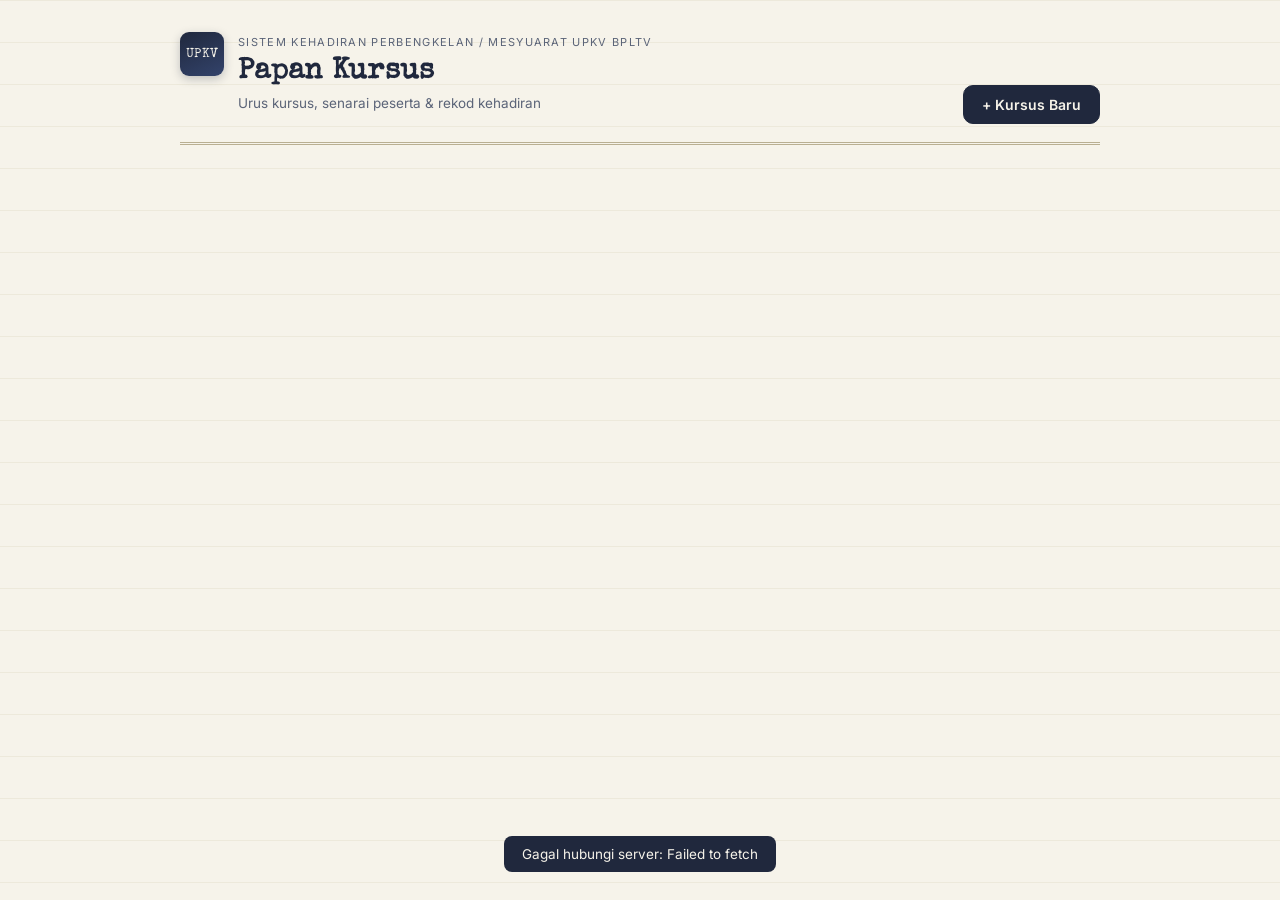
<file: index.html>
<!DOCTYPE html>
<html lang="ms">
<head>
<meta charset="UTF-8">
<meta name="viewport" content="width=device-width, initial-scale=1.0">
<title>Daftar Kehadiran Kursus</title>
<link rel="manifest" href="manifest.json">
<meta name="theme-color" content="#20283D">
<link rel="icon" href="assets/icon-192.png">
<link rel="apple-touch-icon" href="assets/icon-192.png">
<link rel="stylesheet" href="style.css">
</head>
<body>
<div class="wrap">

  <div class="masthead">
    <div class="masthead-left">
      <div class="brand-mark">UPKV</div>
      <div>
        <p class="eyebrow">Sistem Kehadiran Perbengkelan / Mesyuarat UPKV BPLTV</p>
        <h1>Papan Kursus</h1>
        <p class="sub">Urus kursus, senarai peserta &amp; rekod kehadiran</p>
      </div>
    </div>
    <button class="btn" id="btnBaru">+ Kursus Baru</button>
  </div>

  <div id="kursusGrid" class="kursus-grid"></div>
  <div id="emptyState" class="empty-state" style="display:none">
    <div class="stamp-mark">BELUM ADA KURSUS</div>
    <p>Mulakan dengan menambah kursus pertama anda.</p>
  </div>

</div>

<!-- Modal: Kursus Baru -->
<dialog id="modalBaru">
  <form id="formBaru">
    <div class="modal-head">
      <h2>Kursus Baru</h2>
      <button type="button" class="modal-close" id="btnTutup">&times;</button>
    </div>
    <div class="modal-body">
      <div class="field">
        <label>Nama Kursus</label>
        <input type="text" name="nama" required placeholder="cth: Bengkel Kenderaan Elektrik Siri 3">
      </div>
      <div class="row-2">
        <div class="field">
          <label>Tarikh Mula</label>
          <input type="date" name="tarikhMula" required>
        </div>
        <div class="field">
          <label>Tarikh Tamat <span style="text-transform:none; font-weight:400;">(jika berbeza)</span></label>
          <input type="date" name="tarikhTamat">
        </div>
      </div>
      <div class="row-2">
        <div class="field">
          <label>Masa</label>
          <input type="text" name="masa" placeholder="cth: 8:30 AM - 1:00 PM">
        </div>
        <div class="field">
          <label>Lokasi</label>
          <input type="text" name="lokasi" placeholder="cth: Bengkel Automotif A">
        </div>
      </div>
      <div class="field">
        <label>Anjuran</label>
        <input type="text" name="anjuran" placeholder="cth: BPLTV / Jabatan Teknologi Automotif">
      </div>
      <div class="field">
        <label>Kawasan Kehadiran GPS <span style="text-transform:none; font-weight:400;">(pilihan — anti-tipu lokasi)</span></label>
        <div class="row-2" style="margin-bottom:10px;">
          <input type="text" name="lat" id="fldLat" placeholder="Latitud" readonly>
          <input type="text" name="lon" id="fldLon" placeholder="Longitud" readonly>
        </div>
        <div class="row-2">
          <button type="button" class="btn sm ghost" id="btnGpsSini">📍 Guna Lokasi Semasa</button>
          <input type="number" name="radius" id="fldRadius" placeholder="Radius (meter, lalai 100)" min="10">
        </div>
        <p class="hint" id="gpsHint">Kosongkan kalau tak perlu had lokasi. Kalau diisi, berdiri di lokasi program semasa cipta kursus, klik "Guna Lokasi Semasa" — peserta wajib berada dalam radius ni untuk sahkan kehadiran.</p>
      </div>
      <div class="field">
        <label>Kod Kehadiran <span style="text-transform:none; font-weight:400;">(pilihan — cegah kawan tap bagi pihak)</span></label>
        <div class="row-2">
          <input type="text" name="kod" id="fldKod" placeholder="Kosong = tiada kod diperlukan" maxlength="8">
          <button type="button" class="btn sm ghost" id="btnJanaKod">🎲 Jana Kod</button>
        </div>
        <p class="hint">Kalau diisi, peserta WAJIB masukkan kod ni untuk sahkan kehadiran. Kod TIDAK dipaparkan automatik pada peserta — sebut/tayang kod ni sendiri di lokasi program (papan putih/projektor) supaya cuma orang yang hadir fizikal tahu kod tu.</p>
      </div>
      <div class="field">
        <label>Senarai Peserta (pilihan — boleh tambah kemudian)</label>
        <textarea name="senaraiPeserta" placeholder="Satu peserta satu baris — nama sahaja pun cukup:
Ahmad bin Ali
Siti Aminah, , Teknologi Elektronik" required></textarea>
        <p class="hint">Format: Nama, No. KP (tak perlu diisi), Jabatan (pilihan). No. KP akan disimpan automatik bila peserta sahkan kehadiran sendiri di kiosk.</p>
      </div>
    </div>
    <div class="modal-foot">
      <button type="button" class="btn ghost" id="btnBatal">Batal</button>
      <button type="submit" class="btn" id="btnSimpan">Simpan Kursus</button>
    </div>
  </form>
</dialog>

<script src="app.js"></script>
<script>
const modal = document.getElementById("modalBaru");
document.getElementById("btnBaru").onclick = () => modal.showModal();
document.getElementById("btnTutup").onclick = () => modal.close();
document.getElementById("btnBatal").onclick = () => modal.close();

function statTag(status){
  return status === "Tamat" ? '<span class="status-tag tamat">Tamat</span>' : '<span class="status-tag">Aktif</span>';
}

function renderKursus(list){
  const grid = document.getElementById("kursusGrid");
  const empty = document.getElementById("emptyState");
  if (!list.length){
    grid.innerHTML = "";
    empty.style.display = "block";
    return;
  }
  empty.style.display = "none";
  grid.innerHTML = list.map(k => {
    const pct = k.jumlahPeserta ? Math.round((k.jumlahHadir / k.jumlahPeserta) * 100) : 0;
    return `
    <div class="card kursus-card ${k.status === "Tamat" ? "tamat" : ""}">
      ${statTag(k.status)}
      <h3>${escapeHtml(k.nama)}</h3>
      <div class="meta">
        <div>📅 <b>${escapeHtml(k.tarikh)}</b> ${k.masa ? "· " + escapeHtml(k.masa) : ""}</div>
        ${k.lokasi ? `<div>📍 ${escapeHtml(k.lokasi)}</div>` : ""}
        ${k.anjuran ? `<div>🏷️ ${escapeHtml(k.anjuran)}</div>` : ""}
      </div>
      <div class="progress-row">
        <div class="progress-track"><div class="progress-fill" style="width:${pct}%"></div></div>
        <span class="progress-num">${k.jumlahHadir}/${k.jumlahPeserta}</span>
      </div>
      <div class="actions">
        <a class="btn sm" href="kursus.html?id=${k.id}">Urus Peserta</a>
        <a class="btn sm ghost" href="checkin.html?id=${k.id}" target="_blank">Buka Daftar Kehadiran ↗</a>
        <button type="button" class="btn sm danger" data-delete="${k.id}" data-nama="${escapeHtml(k.nama)}" style="margin-left:auto;">🗑️ Padam</button>
      </div>
    </div>`;
  }).join("");
}

document.getElementById("kursusGrid").addEventListener("click", async (e) => {
  const btn = e.target.closest("[data-delete]");
  if (!btn) return;
  const id = btn.dataset.delete;
  const nama = btn.dataset.nama;
  if (!confirm(`Padam kursus "${nama}"?\n\nIni akan padam SEMUA rekod peserta & kehadiran kursus ni sekali. Tindakan ini TIDAK boleh dibatalkan.`)) return;
  btn.disabled = true; btn.textContent = "Memadam...";
  const res = await apiPost("deleteKursus", { id });
  if (res.error){ showToast(res.error); btn.disabled = false; btn.textContent = "🗑️ Padam"; return; }
  showToast("Kursus dipadam");
  load();
});

async function load(){
  const res = await apiGet("listKursus");
  if (res.error){ showToast(res.error); return; }
  renderKursus(res.kursus || []);
}

document.getElementById("btnJanaKod").addEventListener("click", () => {
  const kod = String(Math.floor(1000 + Math.random() * 9000));
  document.getElementById("fldKod").value = kod;
});

document.getElementById("btnGpsSini").addEventListener("click", async () => {
  const btn = document.getElementById("btnGpsSini");
  const hint = document.getElementById("gpsHint");
  btn.disabled = true; btn.textContent = "📍 Mengesan lokasi...";
  try {
    const pos = await getCurrentPositionAsync();
    document.getElementById("fldLat").value = pos.coords.latitude.toFixed(6);
    document.getElementById("fldLon").value = pos.coords.longitude.toFixed(6);
    if (!document.getElementById("fldRadius").value) document.getElementById("fldRadius").value = 100;
    hint.textContent = "Lokasi semasa berjaya diambil (ketepatan ~" + Math.round(pos.coords.accuracy) + "m). Peserta wajib berada dalam radius ni untuk sahkan kehadiran.";
  } catch (err) {
    hint.textContent = "Gagal dapatkan lokasi — pastikan anda benarkan akses GPS pada pelayar. (" + err.message + ")";
  }
  btn.disabled = false; btn.textContent = "📍 Guna Lokasi Semasa";
});

document.getElementById("formBaru").addEventListener("submit", async (e) => {
  e.preventDefault();
  const fd = new FormData(e.target);
  const payload = Object.fromEntries(fd.entries());
  const btn = document.getElementById("btnSimpan");
  btn.disabled = true; btn.textContent = "Menyimpan...";
  const res = await apiPost("createKursus", payload);
  btn.disabled = false; btn.textContent = "Simpan Kursus";
  if (res.error){ showToast(res.error); return; }
  modal.close();
  e.target.reset();
  showToast("Kursus berjaya dicipta");
  load();
});

load();
registerServiceWorker();
</script>
</body>
</html>
</file>
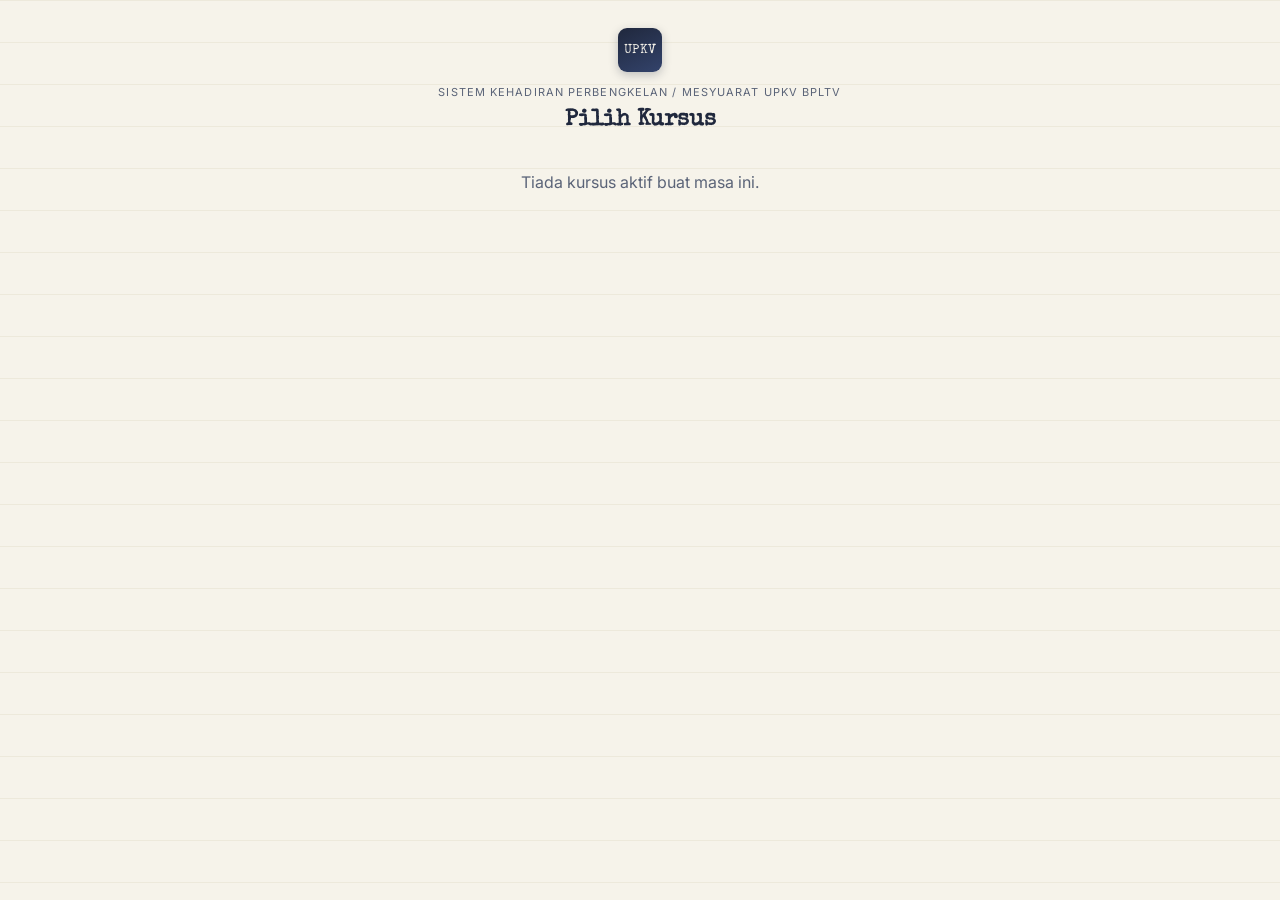
<file: checkin.html>
<!DOCTYPE html>
<html lang="ms">
<head>
<meta charset="UTF-8">
<meta name="viewport" content="width=device-width, initial-scale=1.0">
<title>Daftar Kehadiran</title>
<link rel="manifest" href="manifest.json">
<meta name="theme-color" content="#20283D">
<meta name="mobile-web-app-capable" content="yes">
<meta name="apple-mobile-web-app-capable" content="yes">
<meta name="apple-mobile-web-app-status-bar-style" content="black-translucent">
<meta name="apple-mobile-web-app-title" content="Kehadiran UPKV">
<link rel="icon" href="assets/icon-192.png">
<link rel="apple-touch-icon" href="assets/icon-192.png">
<link rel="stylesheet" href="style.css">
</head>
<body>
<div class="kiosk" id="pickerView" style="display:none">
  <div class="kiosk-head">
    <div class="brand-mark">UPKV</div>
    <p class="eyebrow">Sistem Kehadiran Perbengkelan / Mesyuarat UPKV BPLTV</p>
    <h1>Pilih Kursus</h1>
  </div>
  <div class="kursus-picker" id="pickerList"></div>
</div>

<div class="kiosk" id="checkinView" style="display:none">
  <div class="kiosk-head">
    <div class="brand-mark">UPKV</div>
    <p class="eyebrow" id="tarikhKursus"></p>
    <h1 id="namaKursus"></h1>
  </div>
  <div class="kiosk-count">Kehadiran: <b id="countHadir">0</b> / <span id="countTotal">0</span> peserta</div>
  <p id="geofenceHint" class="install-hint" style="display:none; margin-top:-14px;">📍 Program ini perlukan pengesahan lokasi GPS untuk sahkan kehadiran</p>
  <div class="search-box">
    <input type="text" id="cari" placeholder="Taip nama anda..." autofocus>
  </div>
  <div class="result-list" id="resultList"></div>
  <p id="installHint" class="install-hint" style="display:none">📲 Nak pasang app ni kat skrin utama telefon? <button type="button" id="btnInstall" class="btn sm ghost">Pasang App</button></p>
</div>

<!-- Modal: Sahkan No. KP -->
<dialog id="modalIc">
  <form id="formIc">
    <div class="modal-head">
      <h2>Sahkan Kehadiran</h2>
      <button type="button" class="modal-close" id="icClose">&times;</button>
    </div>
    <div class="modal-body">
      <p style="margin-top:0; color:var(--ink-soft);">Untuk: <b id="icNamaPeserta" style="color:var(--ink);"></b></p>
      <p id="icModeHint" class="hint" style="margin-top:-8px; margin-bottom:14px;"></p>
      <div class="field" id="kodField" style="display:none;">
        <label>Kod Program</label>
        <input type="text" id="kodInput" placeholder="Kod yang diberikan di lokasi program" autocomplete="off">
      </div>
      <div class="field">
        <label>No. Kad Pengenalan (tanpa "-")</label>
        <input type="text" id="icInput" inputmode="numeric" maxlength="14" placeholder="cth: 900101011234" required autocomplete="off">
        <p class="hint" id="icError" style="color:var(--rust); display:none;"></p>
      </div>
    </div>
    <div class="modal-foot">
      <button type="button" class="btn ghost" id="icBatal">Batal</button>
      <button type="submit" class="btn" id="icSahkan">Sahkan</button>
    </div>
  </form>
</dialog>

<div class="stamp-overlay" id="stampOverlay">
  <div class="stamp-card">
    <div class="mark">✓ HADIR</div>
    <div class="who" id="stampNama"></div>
    <div class="when" id="stampMasa"></div>
    <button type="button" class="btn sm" id="btnSijil" style="margin-top:18px;">🎓 Muat Turun Sijil</button>
    <div><button type="button" class="btn sm ghost" id="btnTutupStamp" style="margin-top:10px;">Tutup</button></div>
  </div>
</div>

<script src="app.js"></script>
<script>
let pesertaCache = [];
let kursusInfo = null;
let pendingPeserta = null;
const id = qs("id");

async function loadPicker(){
  document.getElementById("pickerView").style.display = "block";
  const res = await apiGet("listKursus");
  const aktif = (res.kursus || []).filter(k => k.status === "Aktif");
  const wrap = document.getElementById("pickerList");
  if (!aktif.length){
    wrap.innerHTML = `<p style="text-align:center; color:var(--ink-soft)">Tiada kursus aktif buat masa ini.</p>`;
    return;
  }
  wrap.innerHTML = aktif.map(k => `
    <div class="pick-item" data-id="${k.id}">
      <h3>${escapeHtml(k.nama)}</h3>
      <div class="meta">${escapeHtml(k.tarikh)} ${k.masa ? "· " + escapeHtml(k.masa) : ""} ${k.lokasi ? "· " + escapeHtml(k.lokasi) : ""}</div>
    </div>`).join("");
  wrap.querySelectorAll("[data-id]").forEach(el => {
    el.onclick = () => { window.location.href = "checkin.html?id=" + el.dataset.id; };
  });
}

async function loadCheckin(){
  document.getElementById("checkinView").style.display = "block";
  const res = await apiGet("getKursusPublik", { id });
  if (res.error){ showToast(res.error); return; }
  kursusInfo = res.kursus;
  document.getElementById("namaKursus").textContent = kursusInfo.nama;
  document.getElementById("tarikhKursus").textContent =
    [kursusInfo.tarikh, kursusInfo.masa, kursusInfo.lokasi].filter(Boolean).join(" · ");
  document.getElementById("geofenceHint").style.display = kursusInfo.geofence ? "flex" : "none";
  pesertaCache = res.peserta || [];
  renderCount();
  renderList(pesertaCache);
}

function renderCount(){
  document.getElementById("countTotal").textContent = pesertaCache.length;
  document.getElementById("countHadir").textContent = pesertaCache.filter(p => p.hadir).length;
}

function renderList(list){
  const wrap = document.getElementById("resultList");
  if (!list.length){
    wrap.innerHTML = `<p style="text-align:center; color:var(--ink-soft); padding:20px 0;">Tiada nama sepadan. Sila hubungi urus setia.</p>`;
    return;
  }
  wrap.innerHTML = list.slice(0, 30).map(p => `
    <div class="result-item" data-id="${p.id}">
      <div>
        <div class="name">${escapeHtml(p.nama)}</div>
        ${p.jabatan ? `<div class="sub">${escapeHtml(p.jabatan)}</div>` : ""}
      </div>
      <div>${p.hadir ? '<span class="tag hadir">✓ Sudah Daftar · tap sijil</span>' : '<span class="tag belum">Tap untuk daftar</span>'}</div>
    </div>`).join("");
}

// Tap nama -> buka modal pengesahan No. KP (peserta yang dah hadir pun boleh
// tap semula untuk muat turun sijil, sekali lagi disahkan dengan No. KP).
document.getElementById("resultList").addEventListener("click", (e) => {
  const item = e.target.closest(".result-item");
  if (!item) return;
  const p = pesertaCache.find(x => x.id === item.dataset.id);
  if (!p) return;
  pendingPeserta = p;
  document.getElementById("icNamaPeserta").textContent = p.nama;
  document.getElementById("icModeHint").textContent = p.hadir
    ? "Sudah didaftarkan — masukkan No. KP yang sama seperti semasa daftar pertama untuk muat turun sijil."
    : "Kali pertama? Masukkan No. KP anda — ia akan disimpan sebagai rekod rasmi kehadiran anda.";
  document.getElementById("icInput").value = "";
  document.getElementById("kodInput").value = "";
  document.getElementById("kodField").style.display = kursusInfo.kodRequired ? "block" : "none";
  document.getElementById("icError").style.display = "none";
  document.getElementById("modalIc").showModal();
  setTimeout(() => document.getElementById("icInput").focus(), 50);
});

document.getElementById("icClose").onclick = () => document.getElementById("modalIc").close();
document.getElementById("icBatal").onclick = () => document.getElementById("modalIc").close();

document.getElementById("formIc").addEventListener("submit", async (e) => {
  e.preventDefault();
  const ic = document.getElementById("icInput").value.trim();
  const kod = document.getElementById("kodInput").value.trim();
  const btn = document.getElementById("icSahkan");
  const errEl = document.getElementById("icError");
  errEl.style.display = "none";

  let coords = {};
  if (kursusInfo.geofence) {
    btn.disabled = true; btn.textContent = "Mengesan lokasi GPS...";
    try {
      const pos = await getCurrentPositionAsync();
      coords = { lat: pos.coords.latitude, lon: pos.coords.longitude };
    } catch (err) {
      btn.disabled = false; btn.textContent = "Sahkan";
      errEl.textContent = "Sila benarkan akses lokasi (GPS) — program ini memerlukan pengesahan kawasan. (" + err.message + ")";
      errEl.style.display = "block";
      return;
    }
  }

  btn.disabled = true; btn.textContent = "Menyemak...";
  const res = await apiPost("sahkanKehadiran", { pesertaId: pendingPeserta.id, ic, kod, ...coords });
  btn.disabled = false; btn.textContent = "Sahkan";
  if (res.error){
    errEl.textContent = res.error;
    errEl.style.display = "block";
    return;
  }
  document.getElementById("modalIc").close();
  pendingPeserta.hadir = true;
  renderCount();
  document.getElementById("cari").value = "";
  renderList(pesertaCache);

  document.getElementById("stampNama").textContent = res.nama || pendingPeserta.nama;
  document.getElementById("stampMasa").textContent = res.masa;
  document.getElementById("stampOverlay").classList.add("show");
  document.getElementById("btnSijil").onclick = async () => {
    const dataUrl = await generateSijilDataUrl({
      nama: res.nama || pendingPeserta.nama,
      namaKursus: kursusInfo.nama,
      tarikh: kursusInfo.tarikh,
      lokasi: kursusInfo.lokasi,
    });
    downloadDataUrl(dataUrl, "sijil-" + (res.nama || pendingPeserta.nama).replace(/\s+/g, "-") + ".png");
  };
});

document.getElementById("btnTutupStamp").onclick = () => {
  document.getElementById("stampOverlay").classList.remove("show");
  document.getElementById("cari").focus();
};

document.getElementById("cari")?.addEventListener("input", (e) => {
  const q = e.target.value.trim().toLowerCase();
  renderList(q ? pesertaCache.filter(p => p.nama.toLowerCase().includes(q)) : pesertaCache);
});

// Prompt "Pasang App" (PWA install)
let deferredInstallPrompt = null;
window.addEventListener("beforeinstallprompt", (e) => {
  e.preventDefault();
  deferredInstallPrompt = e;
  document.getElementById("installHint").style.display = "block";
});
document.getElementById("btnInstall").addEventListener("click", async () => {
  if (!deferredInstallPrompt) return;
  deferredInstallPrompt.prompt();
  await deferredInstallPrompt.userChoice;
  deferredInstallPrompt = null;
  document.getElementById("installHint").style.display = "none";
});

if (id) { loadCheckin(); } else { loadPicker(); }
registerServiceWorker();
</script>
</body>
</html>
</file>
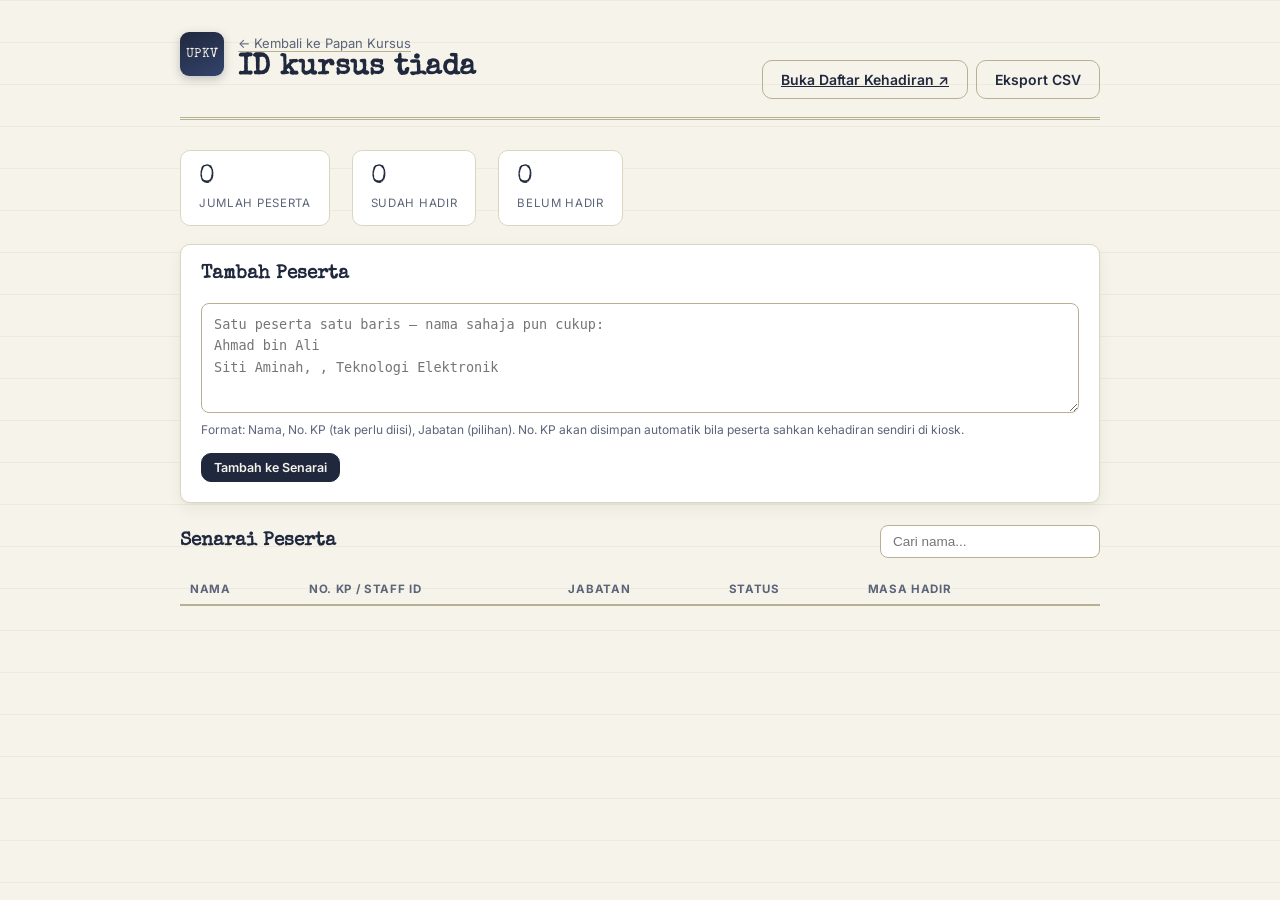
<file: kursus.html>
<!DOCTYPE html>
<html lang="ms">
<head>
<meta charset="UTF-8">
<meta name="viewport" content="width=device-width, initial-scale=1.0">
<title>Urus Kursus</title>
<link rel="manifest" href="manifest.json">
<meta name="theme-color" content="#20283D">
<link rel="icon" href="assets/icon-192.png">
<link rel="apple-touch-icon" href="assets/icon-192.png">
<link rel="stylesheet" href="style.css">
</head>
<body>
<div class="wrap">

  <div class="masthead">
    <div class="masthead-left">
      <div class="brand-mark">UPKV</div>
      <div>
        <a class="back" href="index.html">← Kembali ke Papan Kursus</a>
        <h1 id="namaKursus">Memuatkan...</h1>
        <p class="sub" id="metaKursus"></p>
        <p class="sub" id="kodKursus" style="display:none; font-weight:700; color:var(--green);"></p>
      </div>
    </div>
    <div class="actions" style="display:flex; gap:8px;">
      <a class="btn ghost" id="linkCheckin" href="#" target="_blank">Buka Daftar Kehadiran ↗</a>
      <button class="btn ghost" id="btnExport">Eksport CSV</button>
    </div>
  </div>

  <div class="stat-strip">
    <div class="stat"><span class="num" id="statTotal">0</span><span class="lbl">Jumlah Peserta</span></div>
    <div class="stat"><span class="num" id="statHadir">0</span><span class="lbl">Sudah Hadir</span></div>
    <div class="stat"><span class="num" id="statBelum">0</span><span class="lbl">Belum Hadir</span></div>
  </div>

  <div class="card">
    <h3 style="font-family:'Special Elite',monospace; margin-top:0;">Tambah Peserta</h3>
    <form id="formTambah">
      <div class="field">
        <textarea name="senaraiPeserta" placeholder="Satu peserta satu baris — nama sahaja pun cukup:
Ahmad bin Ali
Siti Aminah, , Teknologi Elektronik" required></textarea>
        <p class="hint">Format: Nama, No. KP (tak perlu diisi), Jabatan (pilihan). No. KP akan disimpan automatik bila peserta sahkan kehadiran sendiri di kiosk.</p>
      </div>
      <button class="btn sm" type="submit">Tambah ke Senarai</button>
    </form>
  </div>

  <div class="toolbar">
    <h3 style="font-family:'Special Elite',monospace; margin:0;">Senarai Peserta</h3>
    <input type="text" id="cari" placeholder="Cari nama..." style="padding:8px 12px; border:1px solid var(--line-strong); border-radius:8px; font-size:13.5px; width:220px;">
  </div>

  <table class="peserta-table">
    <thead>
      <tr><th>Nama</th><th>No. KP / Staff ID</th><th>Jabatan</th><th>Status</th><th>Masa Hadir</th><th></th></tr>
    </thead>
    <tbody id="tbody"></tbody>
  </table>

</div>

<script src="app.js"></script>
<script>
const id = qs("id");
let pesertaCache = [];

async function load(){
  const res = await apiGet("getKursus", { id });
  if (res.error){ showToast(res.error); return; }
  const k = res.kursus;
  document.title = k.nama + " — Kehadiran";
  document.getElementById("namaKursus").textContent = k.nama;
  document.getElementById("metaKursus").textContent =
    [k.tarikh, k.masa, k.lokasi, k.anjuran].filter(Boolean).join(" · ") +
    (k.geofence ? ` · 📍 GPS radius ${k.geofence.radius}m aktif` : "");
  const kodEl = document.getElementById("kodKursus");
  if (k.kod) {
    kodEl.textContent = `🔑 Kod Kehadiran: ${k.kod}  —  sebut/tayang kod ni di lokasi program`;
    kodEl.style.display = "block";
  }
  document.getElementById("linkCheckin").href = "checkin.html?id=" + id;
  pesertaCache = res.peserta || [];
  renderStats();
  renderTable(pesertaCache);
}

function renderStats(){
  const total = pesertaCache.length;
  const hadir = pesertaCache.filter(p => p.hadir).length;
  document.getElementById("statTotal").textContent = total;
  document.getElementById("statHadir").textContent = hadir;
  document.getElementById("statBelum").textContent = total - hadir;
}

function renderTable(list){
  const tbody = document.getElementById("tbody");
  if (!list.length){
    tbody.innerHTML = `<tr><td colspan="6" style="text-align:center; color:var(--ink-soft); padding:24px;">Belum ada peserta didaftarkan.</td></tr>`;
    return;
  }
  tbody.innerHTML = list.map(p => `
    <tr>
      <td><b>${escapeHtml(p.nama)}</b></td>
      <td>${escapeHtml(p.noKp) || "—"}</td>
      <td>${escapeHtml(p.jabatan) || "—"}</td>
      <td>${p.hadir ? '<span class="tag hadir">✓ Hadir</span>' : '<span class="tag belum">Belum Hadir</span>'}</td>
      <td>${p.masaHadir ? escapeHtml(p.masaHadir) : "—"}</td>
      <td><button class="btn sm ghost" data-toggle="${p.id}">${p.hadir ? "Batal Tanda" : "Tanda Hadir"}</button></td>
    </tr>`).join("");
}

document.getElementById("tbody").addEventListener("click", async (e) => {
  const btn = e.target.closest("[data-toggle]");
  if (!btn) return;
  const pid = btn.dataset.toggle;
  const p = pesertaCache.find(x => x.id === pid);
  btn.disabled = true;
  const action = p.hadir ? "unmarkKehadiran" : "markKehadiran";
  const res = await apiPost(action, { pesertaId: pid });
  if (res.error){ showToast(res.error); btn.disabled = false; return; }
  showToast(p.hadir ? "Ditanda semula sebagai belum hadir" : "Ditanda hadir");
  load();
});

document.getElementById("cari").addEventListener("input", (e) => {
  const q = e.target.value.trim().toLowerCase();
  renderTable(pesertaCache.filter(p => p.nama.toLowerCase().includes(q)));
});

document.getElementById("formTambah").addEventListener("submit", async (e) => {
  e.preventDefault();
  const senaraiPeserta = new FormData(e.target).get("senaraiPeserta");
  const res = await apiPost("addPeserta", { kursusId: id, senaraiPeserta });
  if (res.error){ showToast(res.error); return; }
  showToast(res.jumlah + " peserta ditambah");
  e.target.reset();
  load();
});

document.getElementById("btnExport").addEventListener("click", () => {
  const rows = [["Nama", "No. KP / Staff ID", "Jabatan", "Status", "Masa Hadir"]];
  pesertaCache.forEach(p => rows.push([p.nama, p.noKp, p.jabatan, p.hadir ? "Hadir" : "Belum Hadir", p.masaHadir || ""]));
  csvDownload("kehadiran-" + id + ".csv", rows);
});

if (!id){
  document.getElementById("namaKursus").textContent = "ID kursus tiada";
} else {
  load();
}
</script>
</body>
</html>
</file>
<file: style.css>
@import url('https://fonts.googleapis.com/css2?family=Special+Elite&family=Inter:wght@400;500;600;700;800&display=swap');

:root{
  --paper:#F6F3EA;
  --paper-raised:#FFFFFF;
  --ink:#20283D;
  --ink-soft:#5B6478;
  --line:#DCD5C0;
  --line-strong:#B9AF92;
  --green:#2F7A4E;
  --green-soft:#E4EFE6;
  --rust:#BD5A2E;
  --rust-soft:#F5E6DB;
  --radius:10px;
  --shadow:0 1px 2px rgba(32,40,61,.06), 0 6px 16px rgba(32,40,61,.06);
}

*{box-sizing:border-box;}
html,body{margin:0;padding:0;}
body{
  background:var(--paper);
  color:var(--ink);
  font-family:'Inter',system-ui,sans-serif;
  min-height:100vh;
  -webkit-font-smoothing:antialiased;
}
body::before{
  content:"";
  position:fixed; inset:0;
  background-image:
    linear-gradient(var(--line) 1px, transparent 1px);
  background-size: 100% 42px;
  opacity:.35;
  pointer-events:none;
  z-index:0;
}

.wrap{position:relative; z-index:1; max-width:960px; margin:0 auto; padding:32px 20px 80px;}

/* Header / masthead */
.masthead{display:flex; align-items:flex-end; justify-content:space-between; gap:16px; flex-wrap:wrap; border-bottom:3px double var(--line-strong); padding-bottom:18px; margin-bottom:30px;}
.masthead-left{display:flex; align-items:flex-start; gap:14px;}
.brand-mark{
  flex:none; width:44px; height:44px; border-radius:9px;
  background:linear-gradient(155deg, var(--ink) 0%, #33436b 100%);
  color:var(--paper); display:flex; align-items:center; justify-content:center;
  font-family:'Special Elite',monospace; font-size:12.5px; letter-spacing:.03em;
  box-shadow:0 3px 10px rgba(32,40,61,.25);
}
.masthead .eyebrow{font-size:11px; letter-spacing:.12em; text-transform:uppercase; color:var(--ink-soft); margin:2px 0 5px; max-width:420px; line-height:1.5;}
.masthead h1{font-family:'Special Elite',monospace; font-size:29px; margin:0; line-height:1.15; letter-spacing:.01em;}
.masthead .sub{color:var(--ink-soft); font-size:13.5px; margin-top:6px;}
.masthead a.back{color:var(--ink-soft); font-size:13px; text-decoration:none; border-bottom:1px solid var(--line-strong); transition:color .15s;}
.masthead a.back:hover{color:var(--ink);}

/* Buttons */
.btn{
  font-family:'Inter',sans-serif; font-weight:600; font-size:14px;
  padding:10px 18px; border-radius:var(--radius); border:1px solid var(--ink);
  background:var(--ink); color:var(--paper); cursor:pointer;
  transition:transform .12s ease, box-shadow .12s ease;
}
.btn:hover{transform:translateY(-1px); box-shadow:var(--shadow);}
.btn:active{transform:translateY(0);}
.btn.ghost{background:transparent; color:var(--ink); border-color:var(--line-strong);}
.btn.danger{background:var(--rust); border-color:var(--rust); color:#fff;}
.btn.sm{padding:6px 12px; font-size:12.5px;}
.btn:disabled{opacity:.45; cursor:not-allowed; transform:none;}

/* Cards */
.card{
  background:var(--paper-raised);
  border:1px solid var(--line);
  border-radius:var(--radius);
  box-shadow:var(--shadow);
  padding:20px;
}

.kursus-grid{display:grid; grid-template-columns:repeat(auto-fill,minmax(270px,1fr)); gap:18px; margin-top:22px;}
.kursus-card{position:relative; overflow:hidden; transition:transform .15s ease, box-shadow .15s ease; border-top:3px solid var(--green);}
.kursus-card:hover{transform:translateY(-2px); box-shadow:0 4px 8px rgba(32,40,61,.08), 0 12px 26px rgba(32,40,61,.1);}
.kursus-card.tamat{border-top-color:var(--line-strong);}
.kursus-card .status-tag{position:absolute; top:14px; right:-32px; transform:rotate(35deg); background:var(--green); color:#fff; font-size:10.5px; letter-spacing:.08em; text-transform:uppercase; padding:3px 36px; font-weight:700;}
.kursus-card .status-tag.tamat{background:var(--ink-soft);}
.kursus-card h3{font-family:'Special Elite',monospace; font-size:18px; margin:0 0 10px; padding-right:20px;}
.kursus-card .meta{font-size:13px; color:var(--ink-soft); line-height:1.7;}
.kursus-card .meta b{color:var(--ink); font-weight:600;}
.kursus-card .progress-row{display:flex; align-items:center; gap:10px; margin:14px 0 16px;}
.kursus-card .progress-track{flex:1; height:8px; background:var(--paper); border:1px solid var(--line); border-radius:6px; overflow:hidden;}
.kursus-card .progress-fill{height:100%; background:var(--green);}
.kursus-card .progress-num{font-size:12.5px; font-weight:700; white-space:nowrap;}
.kursus-card .actions{display:flex; gap:8px; flex-wrap:wrap;}

.empty-state{text-align:center; padding:60px 20px; color:var(--ink-soft);}
.empty-state .stamp-mark{font-family:'Special Elite',monospace; font-size:15px; border:2px solid var(--line-strong); display:inline-block; padding:6px 14px; border-radius:6px; margin-bottom:14px; transform:rotate(-3deg);}

/* Form */
.field{margin-bottom:16px;}
.field label{display:block; font-size:12.5px; font-weight:600; color:var(--ink-soft); text-transform:uppercase; letter-spacing:.05em; margin-bottom:6px;}
.field input[type=text], .field input[type=date], .field input[type=time], .field textarea, .field select{
  width:100%; padding:10px 12px; border:1px solid var(--line-strong); border-radius:8px;
  font-family:'Inter',sans-serif; font-size:14.5px; background:var(--paper-raised); color:var(--ink);
}
.field textarea{resize:vertical; min-height:110px; font-family:ui-monospace,'SFMono-Regular',Consolas,monospace; font-size:13.5px; line-height:1.6;}
.field .hint{font-size:12px; color:var(--ink-soft); margin-top:5px;}
.field input:focus, .field textarea:focus, .field select:focus{outline:2px solid var(--green); outline-offset:1px; border-color:var(--green);}
.row-2{display:grid; grid-template-columns:1fr 1fr; gap:14px;}

dialog{border:none; border-radius:14px; padding:0; max-width:560px; width:92vw; box-shadow:0 20px 60px rgba(0,0,0,.25);}
dialog::backdrop{background:rgba(32,40,61,.45);}
.modal-head{display:flex; justify-content:space-between; align-items:center; padding:20px 24px; border-bottom:1px solid var(--line);}
.modal-head h2{font-family:'Special Elite',monospace; font-size:19px; margin:0;}
.modal-close{background:none; border:none; font-size:20px; cursor:pointer; color:var(--ink-soft); line-height:1;}
.modal-body{padding:20px 24px;}
.modal-foot{padding:16px 24px; border-top:1px solid var(--line); display:flex; justify-content:flex-end; gap:10px;}

/* Table */
table.peserta-table{width:100%; border-collapse:collapse; margin-top:16px; font-size:14px;}
table.peserta-table th{text-align:left; font-size:11.5px; text-transform:uppercase; letter-spacing:.06em; color:var(--ink-soft); border-bottom:2px solid var(--line-strong); padding:8px 10px;}
table.peserta-table td{padding:10px; border-bottom:1px solid var(--line);}
table.peserta-table tr:hover td{background:var(--paper);}
.tag{display:inline-flex; align-items:center; gap:5px; font-size:12px; font-weight:700; padding:3px 10px; border-radius:20px;}
.tag.hadir{background:var(--green-soft); color:var(--green);}
.tag.belum{background:var(--rust-soft); color:var(--rust);}

/* Toolbar */
.toolbar{display:flex; gap:10px; flex-wrap:wrap; align-items:center; justify-content:space-between; margin:22px 0 4px;}
.stat-strip{display:flex; gap:22px; flex-wrap:wrap; margin:18px 0;}
.stat-strip .stat{background:var(--paper-raised); border:1px solid var(--line); border-radius:var(--radius); padding:14px 18px; min-width:120px;}
.stat-strip .stat .num{font-family:'Special Elite',monospace; font-size:26px; display:block;}
.stat-strip .stat .lbl{font-size:11.5px; text-transform:uppercase; letter-spacing:.06em; color:var(--ink-soft);}

/* Check-in kiosk */
.kiosk{max-width:640px; margin:0 auto; padding:28px 18px 60px; position:relative; z-index:1;}
.kiosk-head{text-align:center; margin-bottom:24px;}
.kiosk-head .brand-mark{margin:0 auto 12px;}
.kiosk-head .eyebrow{font-size:11px; letter-spacing:.1em; text-transform:uppercase; color:var(--ink-soft); line-height:1.5; max-width:420px; margin:0 auto;}
.kiosk-head h1{font-family:'Special Elite',monospace; font-size:23px; margin:8px 0 2px;}
.kiosk-count{text-align:center; font-size:14px; color:var(--ink-soft); margin-bottom:18px;}
.kiosk-count b{color:var(--green); font-size:16px;}
.search-box{position:relative; margin-bottom:16px;}
.search-box input{width:100%; padding:16px 18px; font-size:19px; border:2px solid var(--ink); border-radius:12px; font-family:'Inter',sans-serif; background:var(--paper-raised);}
.search-box input:focus{outline:none; border-color:var(--green); box-shadow:0 0 0 3px var(--green-soft);}
.result-list{display:flex; flex-direction:column; gap:8px;}
.result-item{display:flex; justify-content:space-between; align-items:center; background:var(--paper-raised); border:1px solid var(--line); border-radius:10px; padding:14px 16px; cursor:pointer; transition:border-color .1s, transform .1s;}
.result-item:hover{border-color:var(--green);}
.result-item:active{transform:scale(.99);}
.result-item.done{opacity:.55; cursor:default;}
.result-item .name{font-weight:600; font-size:15.5px;}
.result-item .sub{font-size:12.5px; color:var(--ink-soft); margin-top:2px;}

.stamp-overlay{position:fixed; inset:0; display:none; align-items:center; justify-content:center; background:rgba(32,40,61,.55); z-index:50;}
.stamp-overlay.show{display:flex;}
.stamp-card{background:var(--paper-raised); border-radius:16px; padding:34px 40px; text-align:center; box-shadow:0 20px 60px rgba(0,0,0,.3); animation:stampIn .35s cubic-bezier(.2,1.4,.4,1); max-width:340px;}
.install-hint{text-align:center; font-size:13px; color:var(--ink-soft); margin-top:20px; display:flex; align-items:center; justify-content:center; gap:8px; flex-wrap:wrap;}
.stamp-card .mark{font-family:'Special Elite',monospace; font-size:40px; color:var(--green); border:5px solid var(--green); border-radius:10px; padding:8px 22px; display:inline-block; transform:rotate(-6deg); letter-spacing:.05em;}
.stamp-card .who{font-size:18px; font-weight:700; margin-top:16px;}
.stamp-card .when{font-size:13px; color:var(--ink-soft); margin-top:4px;}
@keyframes stampIn{0%{transform:scale(2.4) rotate(-14deg); opacity:0;} 60%{transform:scale(.94) rotate(-6deg); opacity:1;} 100%{transform:scale(1) rotate(0);}}

.kursus-picker{display:flex; flex-direction:column; gap:10px;}
.kursus-picker .pick-item{background:var(--paper-raised); border:1px solid var(--line); border-radius:10px; padding:16px; cursor:pointer;}
.kursus-picker .pick-item:hover{border-color:var(--green);}
.kursus-picker .pick-item h3{font-family:'Special Elite',monospace; font-size:16px; margin:0 0 4px;}
.kursus-picker .pick-item .meta{font-size:12.5px; color:var(--ink-soft);}

.toast{position:fixed; bottom:24px; left:50%; transform:translateX(-50%); background:var(--ink); color:var(--paper); padding:10px 18px; border-radius:8px; font-size:13.5px; z-index:60; opacity:0; pointer-events:none; transition:opacity .2s, transform .2s;}
.toast.show{opacity:1; transform:translateX(-50%) translateY(-4px);}

@media (max-width:560px){
  .row-2{grid-template-columns:1fr;}
  .masthead h1{font-size:24px;}
}
</file>
